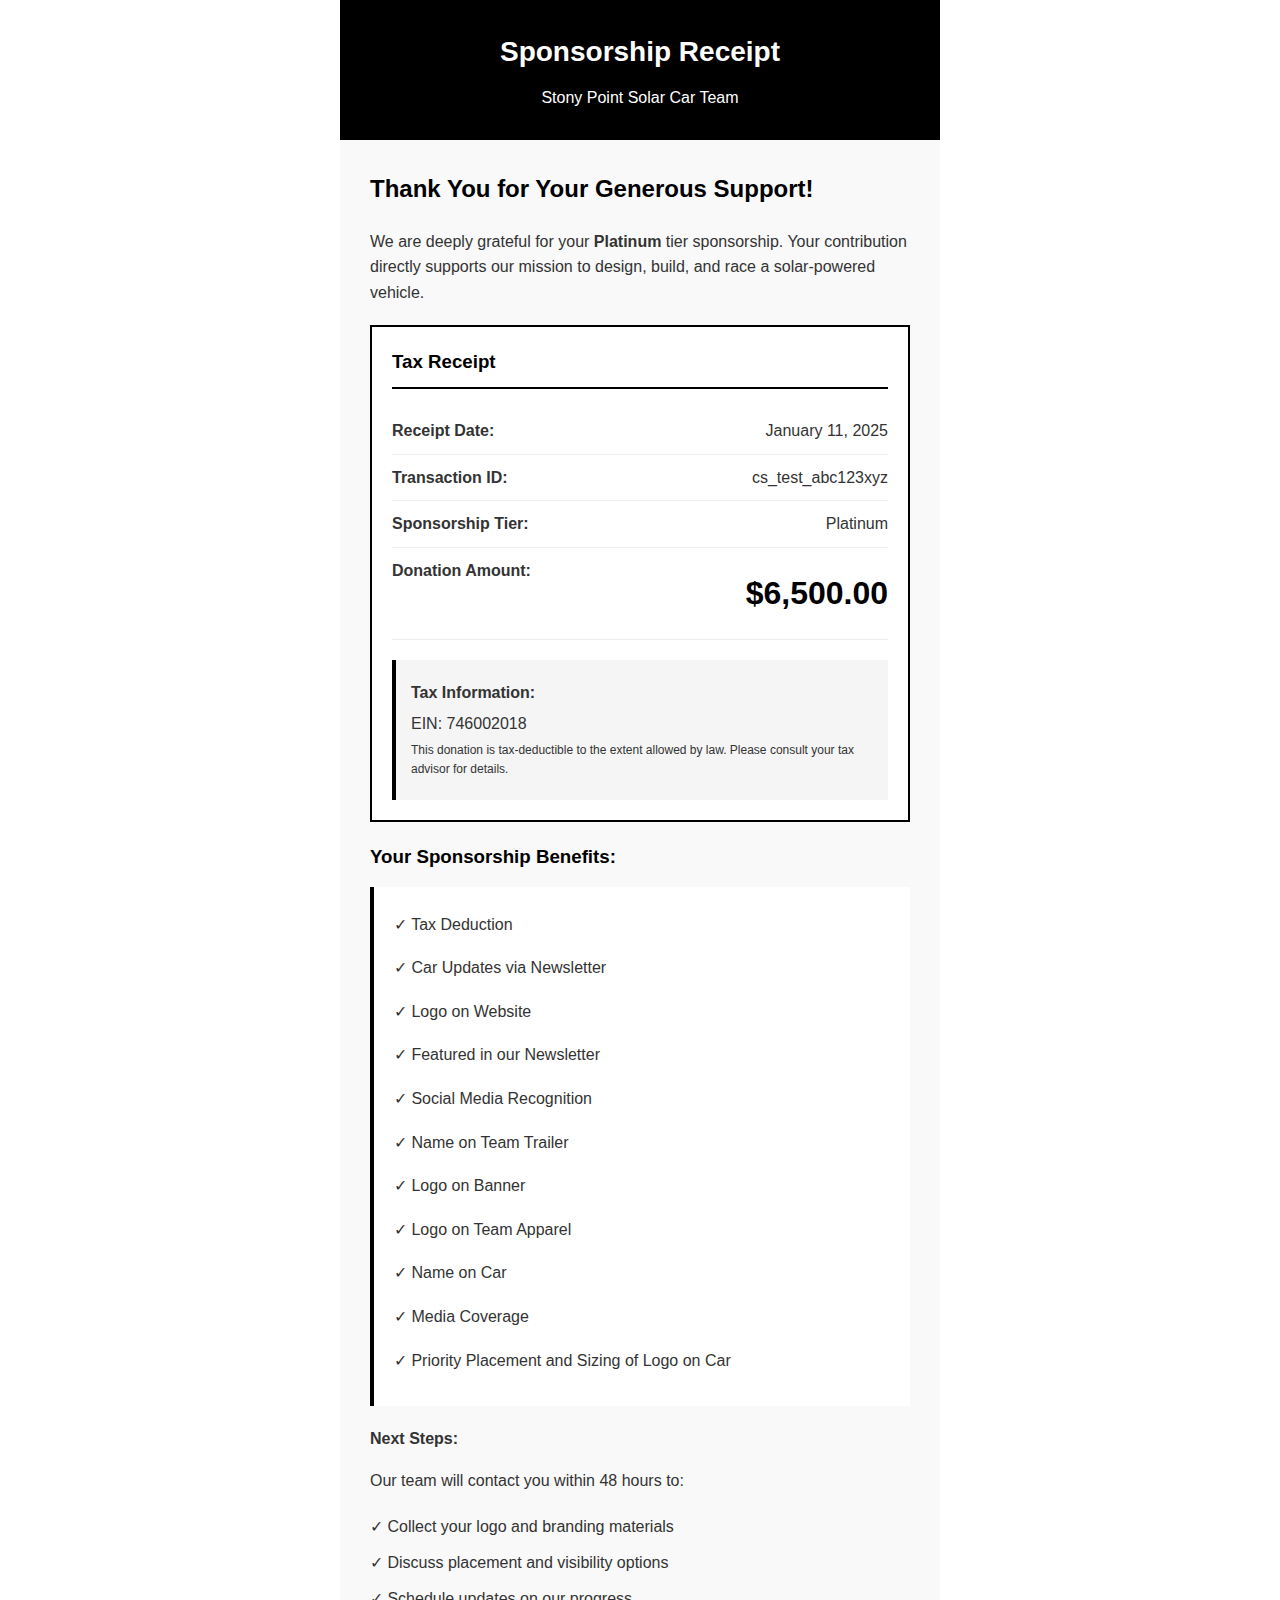
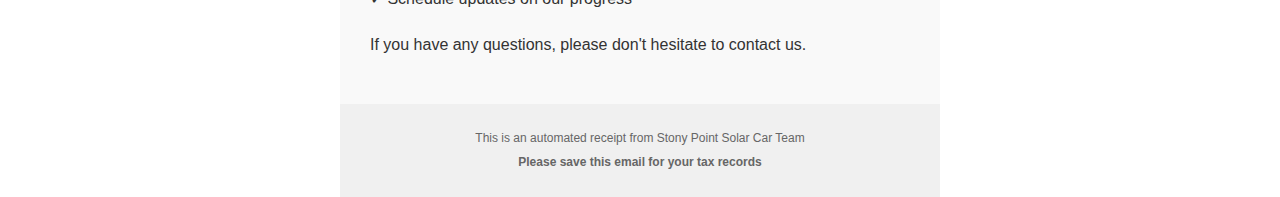
<file: src/assets/email-preview.html>
<!DOCTYPE html>
<html>
<head>
  <meta charset="utf-8">
  <style>
    body { 
      font-family: Arial, sans-serif; 
      line-height: 1.6; 
      color: #333; 
      margin: 0;
      padding: 0;
    }
    .container { 
      max-width: 600px; 
      margin: 0 auto; 
      padding: 0;
    }
    .header { 
      background-color: #000; 
      color: #fff; 
      padding: 30px; 
      text-align: center; 
    }
    .header h1 {
      margin: 0 0 10px 0;
      font-size: 28px;
    }
    .header p {
      margin: 0;
      font-size: 16px;
    }
    .content { 
      background-color: #f9f9f9; 
      padding: 30px; 
    }
    .content h2 {
      color: #000;
      margin-top: 0;
    }
    .receipt-box { 
      background-color: #fff; 
      border: 2px solid #000; 
      padding: 20px; 
      margin: 20px 0; 
    }
    .receipt-box h3 {
      margin-top: 0;
      border-bottom: 2px solid #000;
      padding-bottom: 10px;
      color: #000;
    }
    .amount { 
      font-size: 32px; 
      font-weight: bold; 
      color: #000; 
      margin: 10px 0; 
    }
    .info-row { 
      display: flex; 
      justify-content: space-between; 
      padding: 10px 0; 
      border-bottom: 1px solid #eee; 
    }
    .info-row:last-of-type {
      border-bottom: 2px solid #000;
    }
    .label { 
      font-weight: bold; 
    }
    .tax-info {
      margin-top: 20px;
      padding: 15px;
      background-color: #f5f5f5;
      border-left: 4px solid #000;
    }
    .tax-info p {
      margin: 5px 0;
    }
    .benefits-section h3 {
      color: #000;
      margin-bottom: 15px;
    }
    .benefits-list {
      background-color: #fff;
      padding: 20px;
      border-left: 4px solid #000;
      list-style: none;
      margin: 0;
    }
    .benefits-list li {
      padding: 5px 0;
      margin-bottom: 8px;
    }
    .next-steps {
      margin-top: 20px;
    }
    .next-steps ul {
      list-style: none;
      padding-left: 0;
    }
    .next-steps li {
      padding: 5px 0;
    }
    .footer { 
      text-align: center; 
      padding: 20px; 
      color: #666; 
      font-size: 12px;
      background-color: #f0f0f0;
    }
    .footer p {
      margin: 5px 0;
    }
  </style>
</head>
<body>
  <div class="container">
    <!-- Header -->
    <div class="header">
      <h1>Sponsorship Receipt</h1>
      <p>Stony Point Solar Car Team</p>
    </div>
    
    <!-- Main Content -->
    <div class="content">
      <h2>Thank You for Your Generous Support!</h2>
      <p>We are deeply grateful for your <strong>Platinum</strong> tier sponsorship. Your contribution directly supports our mission to design, build, and race a solar-powered vehicle.</p>
      
      <!-- Receipt Box -->
      <div class="receipt-box">
        <h3>Tax Receipt</h3>
        
        <div class="info-row">
          <span class="label">Receipt Date:</span>
          <span>January 11, 2025</span>
        </div>
        
        <div class="info-row">
          <span class="label">Transaction ID:</span>
          <span>cs_test_abc123xyz</span>
        </div>
        
        <div class="info-row">
          <span class="label">Sponsorship Tier:</span>
          <span>Platinum</span>
        </div>
        
        <div class="info-row">
          <span class="label">Donation Amount:</span>
          <span class="amount">$6,500.00</span>
        </div>
        
        <!-- Tax Information -->
        <div class="tax-info">
          <p><strong>Tax Information:</strong></p>
          <p>EIN: 746002018</p>
          <p style="font-size: 12px;">This donation is tax-deductible to the extent allowed by law. Please consult your tax advisor for details.</p>
        </div>
      </div>
      
      <!-- Benefits Section -->
      <div class="benefits-section">
        <h3>Your Sponsorship Benefits:</h3>
        <ul class="benefits-list">
          <li>✓ Tax Deduction</li>
          <li>✓ Car Updates via Newsletter</li>
          <li>✓ Logo on Website</li>
          <li>✓ Featured in our Newsletter</li>
          <li>✓ Social Media Recognition</li>
          <li>✓ Name on Team Trailer</li>
          <li>✓ Logo on Banner</li>
          <li>✓ Logo on Team Apparel</li>
          <li>✓ Name on Car</li>
          <li>✓ Media Coverage</li>
          <li>✓ Priority Placement and Sizing of Logo on Car</li>
        </ul>
      </div>
      
      <!-- Next Steps -->
      <div class="next-steps">
        <p><strong>Next Steps:</strong></p>
        <p>Our team will contact you within 48 hours to:</p>
        <ul>
          <li>✓ Collect your logo and branding materials</li>
          <li>✓ Discuss placement and visibility options</li>
          <li>✓ Schedule updates on our progress</li>
        </ul>
      </div>
      
      <p>If you have any questions, please don't hesitate to contact us.</p>
    </div>
    
    <!-- Footer -->
    <div class="footer">
      <p>This is an automated receipt from Stony Point Solar Car Team</p>
      <p><strong>Please save this email for your tax records</strong></p>
    </div>
  </div>
</body>
</html>
</file>
